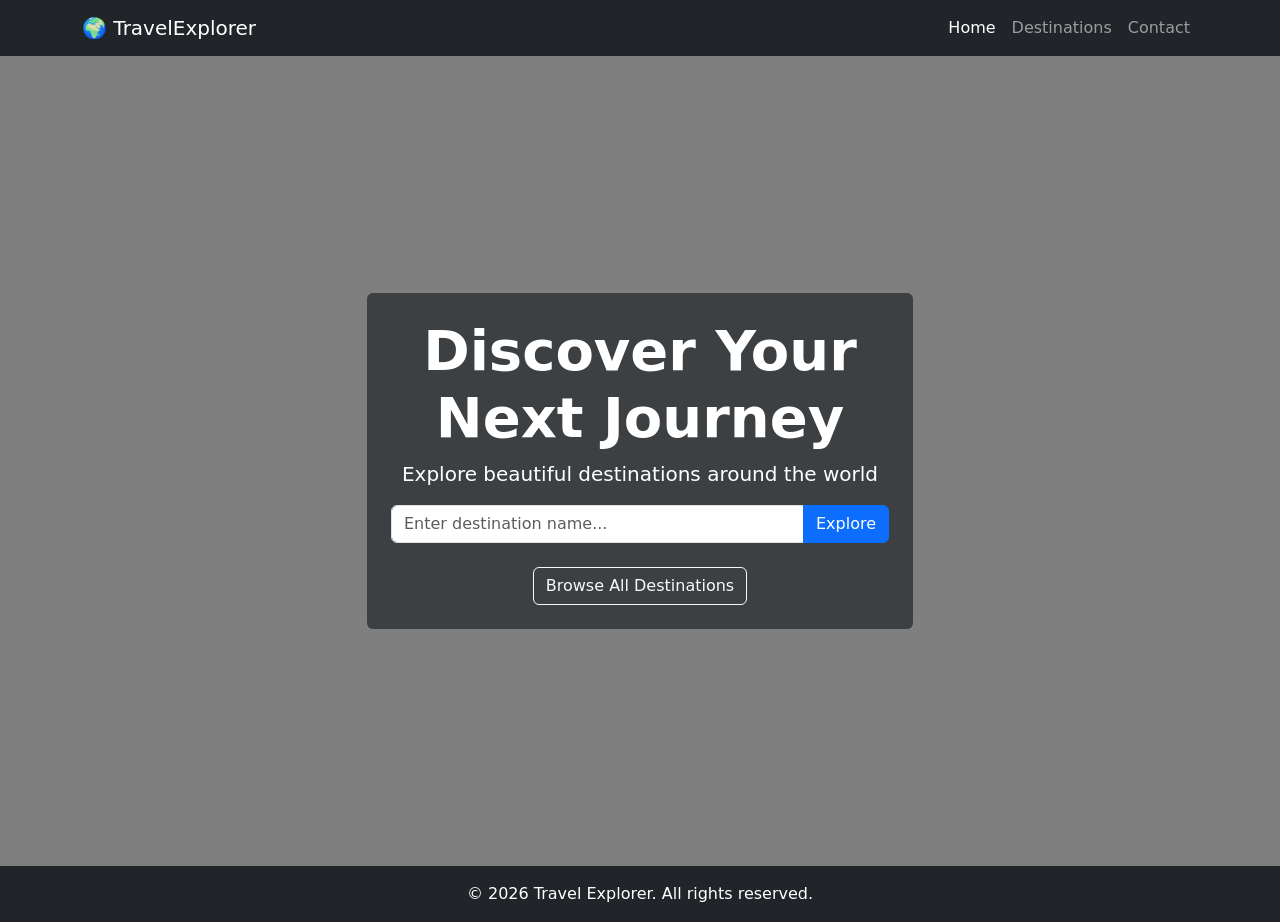
<file: index.html>
<!doctype html>
<html lang="en">
  <head>
    <meta charset="UTF-8" />
    <meta name="viewport" content="width=device-width, initial-scale=1.0" />
    <title>Travel Explorer | Home</title>
    <link
      href="https://cdn.jsdelivr.net/npm/bootstrap@5.3.3/dist/css/bootstrap.min.css"
      rel="stylesheet"
    />
    <link rel="stylesheet" href="css/style.css" />
  </head>
  <body>
    <!-- Accessible Navigation -->
    <nav class="navbar navbar-expand-lg bg-dark navbar-dark">
      <div class="container">
        <a class="navbar-brand" href="index.html">🌍 TravelExplorer</a>
        <button
          class="navbar-toggler"
          type="button"
          data-bs-toggle="collapse"
          data-bs-target="#navbarNav"
          aria-label="Toggle navigation"
        >
          <span class="navbar-toggler-icon"></span>
        </button>
        <div class="collapse navbar-collapse" id="navbarNav">
          <ul class="navbar-nav ms-auto">
            <li class="nav-item">
              <a class="nav-link active" href="index.html">Home</a>
            </li>
            <li class="nav-item">
              <a class="nav-link" href="destinations.html">Destinations</a>
            </li>
            <li class="nav-item">
              <a class="nav-link" href="contact.html">Contact</a>
            </li>
          </ul>
        </div>
      </div>
    </nav>

    <!-- Hero Section -->
    <header class="hero-section d-flex align-items-center">
      <div class="container text-center text-white">
        <div class="row justify-content-center">
          <div class="col-md-8 col-lg-6">
            <div class="bg-dark p-4 rounded bg-opacity-50">
              <h1 class="display-4 fw-bold">Discover Your Next Journey</h1>
              <p class="lead">
                Explore beautiful destinations around the world
              </p>

              <!-- Search Bar Component -->
              <div class="input-group mb-3">
                <input
                  type="text"
                  class="form-control"
                  placeholder="Enter destination name..."
                  aria-label="Search destination"
                />
                <button class="btn btn-primary" type="button">Explore</button>
              </div>

              <a href="destinations.html" class="btn btn-outline-light mt-2"
                >Browse All Destinations</a
              >
            </div>
          </div>
        </div>
      </div>
    </header>

    <!-- Footer -->
    <footer class="bg-dark text-white text-center py-3 mt-auto">
      <div class="container">
        <p class="mb-0">&copy; 2026 Travel Explorer. All rights reserved.</p>
      </div>
    </footer>

    <script src="https://cdn.jsdelivr.net/npm/bootstrap@5.3.3/dist/js/bootstrap.bundle.min.js"></script>
  </body>
</html>
</file>
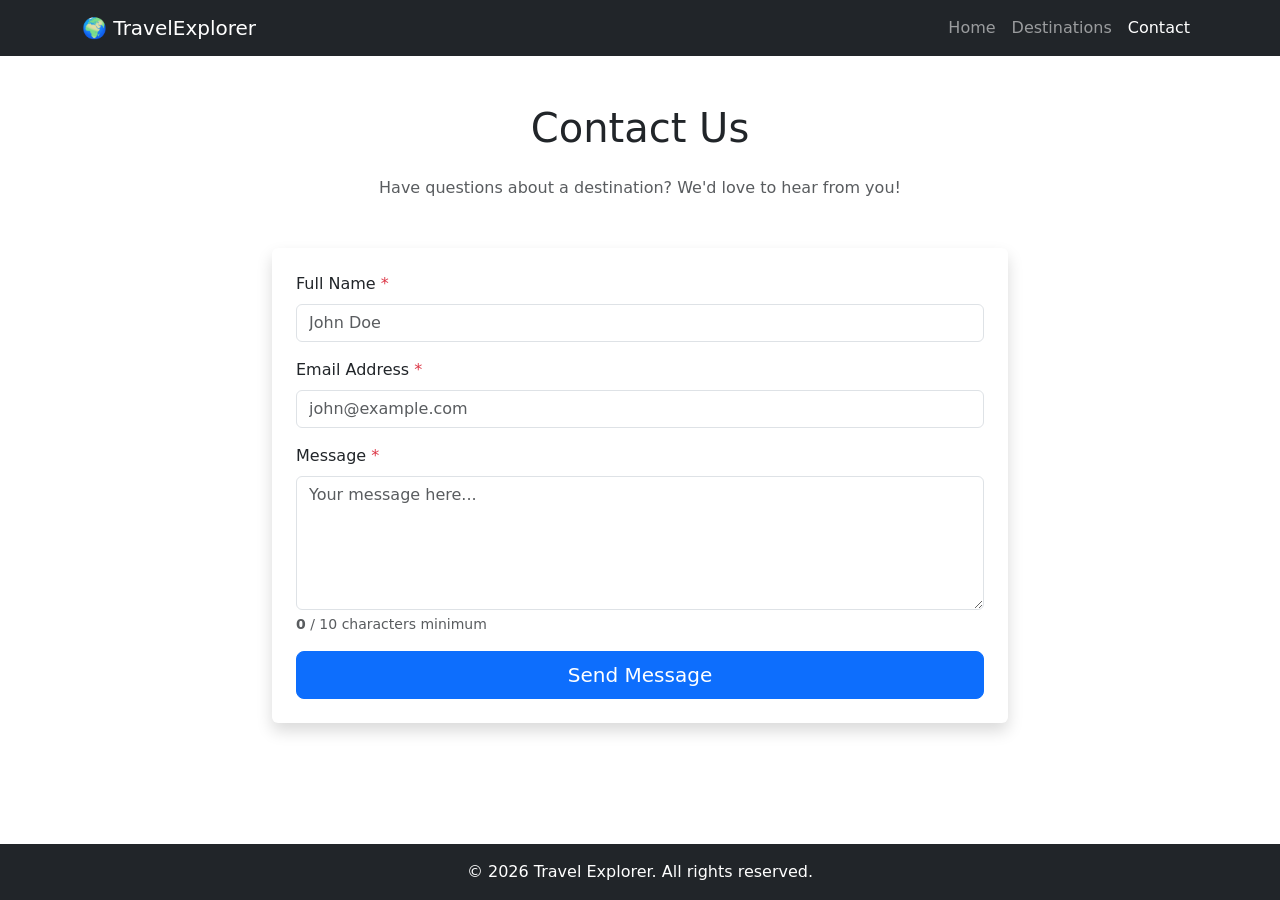
<file: contact.html>
<!doctype html>
<html lang="en">
  <head>
    <meta charset="UTF-8" />
    <meta name="viewport" content="width=device-width, initial-scale=1.0" />
    <title>Travel Explorer | Contact</title>
    <!-- Bootstrap 5 CSS -->
    <link
      href="https://cdn.jsdelivr.net/npm/bootstrap@5.3.3/dist/css/bootstrap.min.css"
      rel="stylesheet"
    />
    <!-- Custom CSS -->
    <link rel="stylesheet" href="css/style.css" />
  </head>
  <body>
    <!-- Navigation -->
    <nav class="navbar navbar-expand-lg bg-dark navbar-dark">
      <div class="container">
        <a class="navbar-brand" href="index.html">🌍 TravelExplorer</a>
        <button
          class="navbar-toggler"
          type="button"
          data-bs-toggle="collapse"
          data-bs-target="#navbarNav"
        >
          <span class="navbar-toggler-icon"></span>
        </button>
        <div class="collapse navbar-collapse" id="navbarNav">
          <ul class="navbar-nav ms-auto">
            <li class="nav-item">
              <a class="nav-link" href="index.html">Home</a>
            </li>
            <li class="nav-item">
              <a class="nav-link" href="destinations.html">Destinations</a>
            </li>
            <li class="nav-item">
              <a class="nav-link active" href="contact.html">Contact</a>
            </li>
          </ul>
        </div>
      </div>
    </nav>

    <!-- Main Content -->
    <main class="container my-5">
      <div class="row justify-content-center">
        <div class="col-lg-8">
          <h1 class="text-center mb-4">Contact Us</h1>
          <p class="text-center text-muted mb-5">
            Have questions about a destination? We'd love to hear from you!
          </p>

          <div class="card shadow">
            <div class="card-body p-4">
              <!-- Form Message (Success/Error) -->
              <div id="formMessage"></div>

              <!-- Contact Form -->
              <form id="contactForm" novalidate>
                <!-- Name Field -->
                <div class="mb-3">
                  <label for="name" class="form-label"
                    >Full Name <span class="text-danger">*</span></label
                  >
                  <input
                    type="text"
                    class="form-control"
                    id="name"
                    placeholder="John Doe"
                    required
                  />
                  <div class="invalid-feedback" id="nameError">
                    Please enter your name (at least 2 characters)
                  </div>
                </div>

                <!-- Email Field -->
                <div class="mb-3">
                  <label for="email" class="form-label"
                    >Email Address <span class="text-danger">*</span></label
                  >
                  <input
                    type="email"
                    class="form-control"
                    id="email"
                    placeholder="john@example.com"
                    required
                  />
                  <div class="invalid-feedback" id="emailError">
                    Please enter a valid email address
                  </div>
                </div>

                <!-- Message Field -->
                <div class="mb-3">
                  <label for="message" class="form-label"
                    >Message <span class="text-danger">*</span></label
                  >
                  <textarea
                    class="form-control"
                    id="message"
                    rows="5"
                    placeholder="Your message here..."
                    required
                    minlength="10"
                  ></textarea>
                  <div class="invalid-feedback" id="messageError">
                    Message must be at least 10 characters
                  </div>
                  <div class="form-text">
                    <span id="charCount">0</span> / 10 characters minimum
                  </div>
                </div>

                <!-- Submit Button -->
                <div class="d-grid">
                  <button type="submit" class="btn btn-primary btn-lg">
                    Send Message
                  </button>
                </div>
              </form>
            </div>
          </div>
        </div>
      </div>
    </main>

    <!-- Footer -->
    <footer class="bg-dark text-white text-center py-3 mt-auto">
      <div class="container">
        <p class="mb-0">&copy; 2026 Travel Explorer. All rights reserved.</p>
      </div>
    </footer>

    <script src="https://cdn.jsdelivr.net/npm/bootstrap@5.3.3/dist/js/bootstrap.bundle.min.js"></script>
    <script src="js/script.js"></script>
  </body>
</html>
</file>
<file: css/style.css>
/* Hero Section Background */
.hero-section {
  min-height: 90vh;
  background:
    linear-gradient(rgba(0, 0, 0, 0.5), rgba(0, 0, 0, 0.5)),
    url("https://images.pexels.com/photos/2325446/pexels-photo-2325446.jpeg?auto=compress&cs=tinysrgb&w=1260&h=750&dpr=2");
  background-size: cover;
  background-position: center;
  background-attachment: fixed;
}

body {
  display: flex;
  flex-direction: column;
  min-height: 100vh;
}

footer {
  margin-top: auto;
}

.bg-opacity-50 {
  --bs-bg-opacity: 0.7;
}
/* DESTINATIONS PAGE STYLES */

.filter-btn {
  min-width: 100px;
  transition: all 0.3s ease;
}

.filter-btn.active {
  font-weight: 600;
  box-shadow: 0 4px 8px rgba(0, 0, 0, 0.1);
}

.card-img-top {
  transition: transform 0.3s ease;
}

.card:hover .card-img-top {
  transform: scale(1.02);
}

/* Badge styling */
.badge {
  font-size: 0.85rem;
  padding: 0.5em 0.8em;
}

/* Main content area */
main {
  flex: 1;
}
/* CONTACT PAGE STYLES */

.form-control.is-valid {
  border-color: #198754;
  background-image: url("data:image/svg+xml,%3csvg xmlns='http://www.w3.org/2000/svg' viewBox='0 0 8 8'%3e%3cpath fill='%23198754' d='M2.3 6.73L.6 4.53c-.4-1.04.46-1.4 1.1-.8l1.1 1.4 3.4-3.8c.6-.63 1.6-.27 1.2.7l-4 4.6c-.43.5-.8.4-1.1.1z'/%3e%3c/svg%3e");
  background-repeat: no-repeat;
  background-position: right calc(0.375em + 0.1875rem) center;
  background-size: calc(0.75em + 0.375rem) calc(0.75em + 0.375rem);
}

.form-control.is-invalid {
  border-color: #dc3545;
  background-image: url("data:image/svg+xml,%3csvg xmlns='http://www.w3.org/2000/svg' viewBox='0 0 12 12' width='12' height='12' fill='none' stroke='%23dc3545'%3e%3ccircle cx='6' cy='6' r='4.5'/%3e%3cpath stroke-linejoin='round' d='M5.8 3.6h.4L6 6.5z'/%3e%3ccircle cx='6' cy='8.2' r='.6' fill='%23dc3545' stroke='none'/%3e%3c/svg%3e");
  background-repeat: no-repeat;
  background-position: right calc(0.375em + 0.1875rem) center;
  background-size: calc(0.75em + 0.375rem) calc(0.75em + 0.375rem);
}

#charCount {
  font-weight: 600;
  transition: color 0.3s ease;
}

.card {
  border: none;
}

.card-header {
  border-bottom: none;
}
</file>
